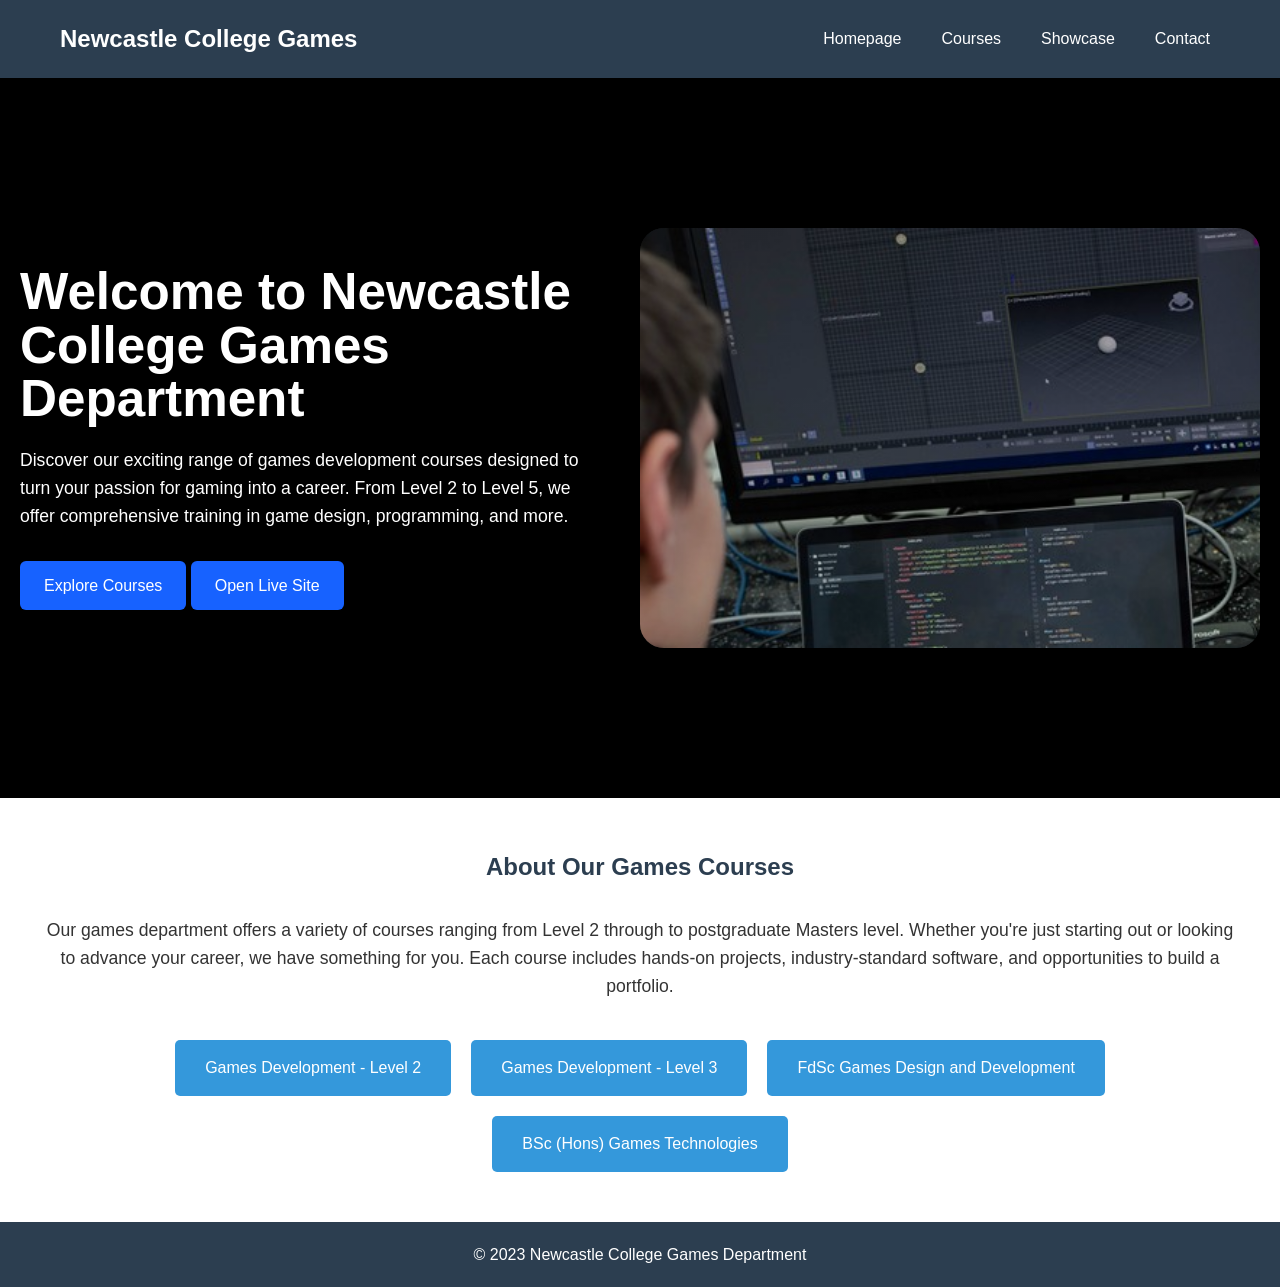
<file: index.html>
<!DOCTYPE html>
<html lang="en">
<head>
    <meta charset="UTF-8">
    <meta name="viewport" content="width=device-width, initial-scale=1.0">
    <title>Newcastle College Games Department</title>
    <link rel="stylesheet" href="styles.css">
</head>
<body>
    <header>
        <nav>
            <div class="logo">
                <h1>Newcastle College Games</h1>
            </div>
            <div class="hamburger">
                <span></span>
                <span></span>
                <span></span>
            </div>
            <ul class="nav-links">
                <li><a href="index.html">Homepage</a></li>
                <li class="dropdown">
                    <a href="courses.html">Courses</a>
                    <ul class="dropdown-menu">
                        <li><a href="level2.html">Games Development - Level 2</a></li>
                        <li><a href="level3.html">Games Development - Level 3</a></li>
                        <li><a href="level5.html">FdSc Games Design and Development</a></li>
                        <li><a href="level6.html">BSc (Hons) Games Technologies</a></li>
                        <li><a href="level7.html">MSc Games Design and Development</a></li>
                    </ul>
                </li>
                <li><a href="showcase.html">Showcase</a></li>
                <li><a href="contact.html">Contact</a></li>
            </ul>
        </nav>
    </header>

    <section class="hero">
        <div class="hero-content">
            <h2>Welcome to Newcastle College Games Department</h2>
            <p>Discover our exciting range of games development courses designed to turn your passion for gaming into a career. From Level 2 to Level 5, we offer comprehensive training in game design, programming, and more.</p>
            <a href="courses.html" class="btn">Explore Courses</a>
            <a href="https://s2134588.ncgrp.xyz/" class="btn">Open Live Site</a>
        </div>
        <div class="hero-video">
            <video autoplay muted loop playsinline poster="assets/images/img 1.jpg">
                <source src="https://sample-videos.com/video123/mp4/720/big_buck_bunny_720p_1mb.mp4" type="video/mp4">
                Your browser does not support the video tag.
            </video>
            <div class="gradient-overlay"></div>
        </div>
    </section>

    <section class="welcome">
        <div class="container">
            <h2>About Our Games Courses</h2>
            <p>Our games department offers a variety of courses ranging from Level 2 through to postgraduate Masters level. Whether you're just starting out or looking to advance your career, we have something for you. Each course includes hands-on projects, industry-standard software, and opportunities to build a portfolio.</p>
            <div class="course-links">
                <a href="level2.html" class="course-link">Games Development - Level 2</a>
                <a href="level3.html" class="course-link">Games Development - Level 3</a>
                <a href="level5.html" class="course-link">FdSc Games Design and Development</a>
                <a href="level6.html" class="course-link">BSc (Hons) Games Technologies</a>
            </div>
        </div>
    </section>

    <footer>
        <p>&copy; 2023 Newcastle College Games Department</p>
    </footer>

    <script src="script.js"></script>
</body>
</html>
</file>
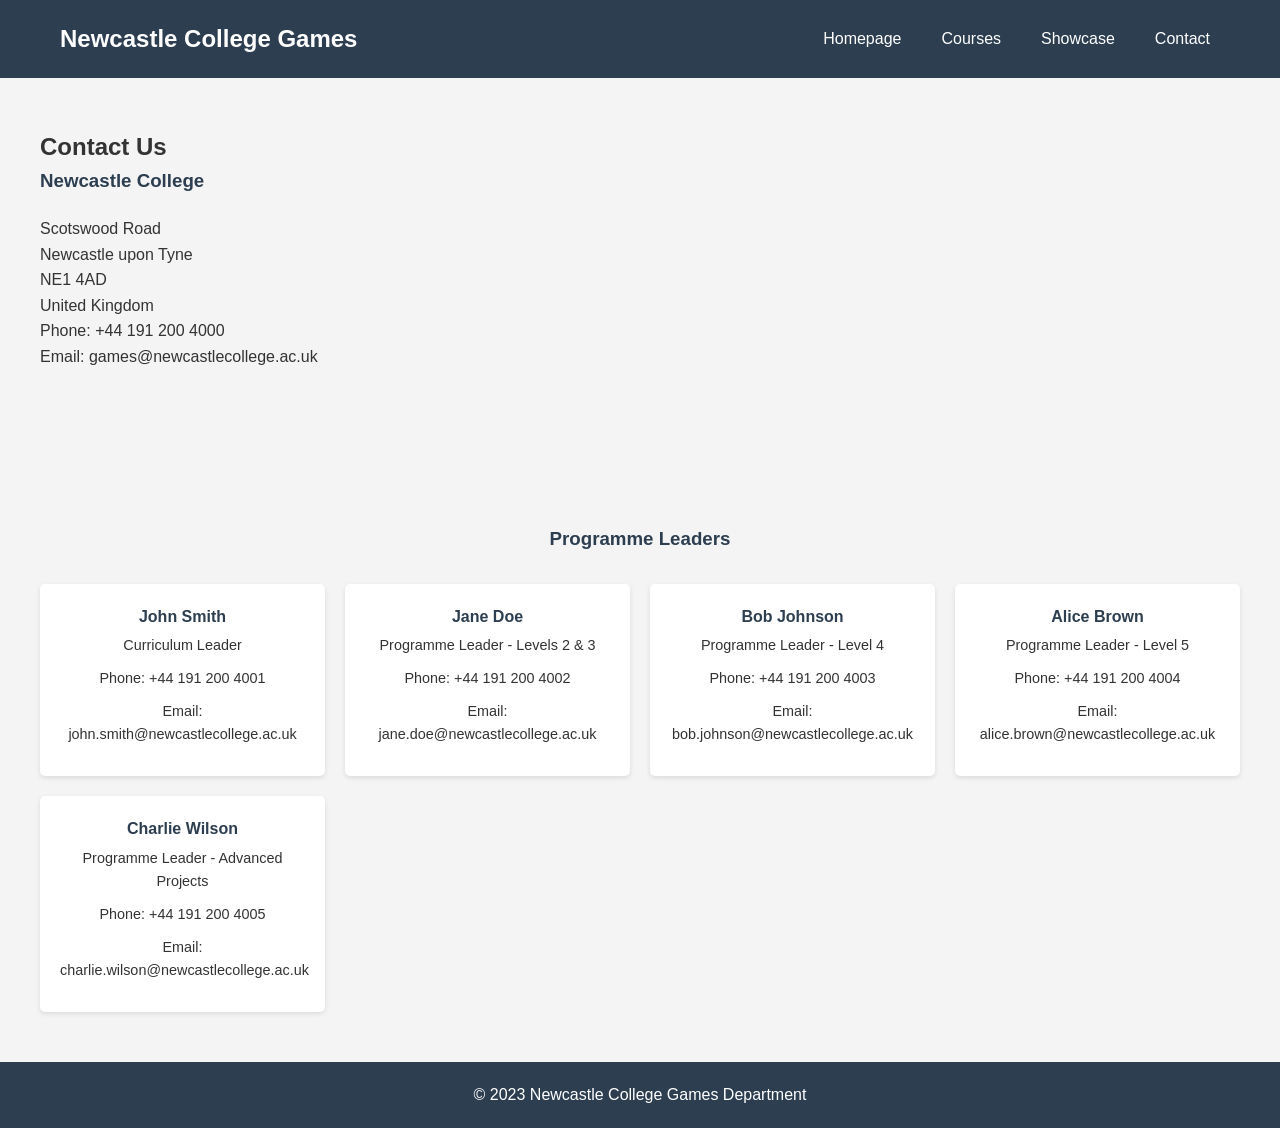
<file: contact.html>
<!DOCTYPE html>
<html lang="en">
<head>
    <meta charset="UTF-8">
    <meta name="viewport" content="width=device-width, initial-scale=1.0">
    <title>Contact - Newcastle College Games Department</title>
    <link rel="stylesheet" href="styles.css">
</head>
<body>
    <header>
        <nav>
            <div class="logo">
                <h1>Newcastle College Games</h1>
            </div>
            <ul class="nav-links">
                <li><a href="index.html">Homepage</a></li>
                <li class="dropdown">
                    <a href="courses.html">Courses</a>
                    <ul class="dropdown-menu">
                        <li><a href="level2.html">Games Development - Level 2</a></li>
                        <li><a href="level3.html">Games Development - Level 3</a></li>
                        <li><a href="level5.html">FdSc Games Design and Development</a></li>
                        <li><a href="level6.html">BSc (Hons) Games Technologies</a></li>
                        <li><a href="level7.html">MSc Games Design and Development</a></li>
                    </ul>
                </li>
                <li><a href="showcase.html">Showcase</a></li>
                <li><a href="contact.html">Contact</a></li>
            </ul>
        </nav>
    </header>

    <section class="contact">
        <div class="container">
            <h2>Contact Us</h2>
            <div class="contact-info">
                <div class="address">
                    <h3>Newcastle College</h3>
                    <p>Scotswood Road<br>
                    Newcastle upon Tyne<br>
                    NE1 4AD<br>
                    United Kingdom</p>
                    <p>Phone: +44 191 200 4000</p>
                    <p>Email: games@newcastlecollege.ac.uk</p>
                </div>
                <div class="map">
                    <iframe src="https://maps.google.com/maps?q=Newcastle%20College,%20Scotswood%20Road,%20Newcastle%20upon%20Tyne&t=&z=15&ie=UTF8&iwloc=&output=embed" width="600" height="450" style="border:0;" allowfullscreen="" loading="lazy"></iframe>
                </div>
            </div>

            <div class="staff">
                <h3>Programme Leaders</h3>
                <div class="staff-grid">
                    <div class="staff-member">
                        <h4>John Smith</h4>
                        <p>Curriculum Leader</p>
                        <p>Phone: +44 191 200 4001</p>
                        <p>Email: john.smith@newcastlecollege.ac.uk</p>
                    </div>
                    <div class="staff-member">
                        <h4>Jane Doe</h4>
                        <p>Programme Leader - Levels 2 & 3</p>
                        <p>Phone: +44 191 200 4002</p>
                        <p>Email: jane.doe@newcastlecollege.ac.uk</p>
                    </div>
                    <div class="staff-member">
                        <h4>Bob Johnson</h4>
                        <p>Programme Leader - Level 4</p>
                        <p>Phone: +44 191 200 4003</p>
                        <p>Email: bob.johnson@newcastlecollege.ac.uk</p>
                    </div>
                    <div class="staff-member">
                        <h4>Alice Brown</h4>
                        <p>Programme Leader - Level 5</p>
                        <p>Phone: +44 191 200 4004</p>
                        <p>Email: alice.brown@newcastlecollege.ac.uk</p>
                    </div>
                    <div class="staff-member">
                        <h4>Charlie Wilson</h4>
                        <p>Programme Leader - Advanced Projects</p>
                        <p>Phone: +44 191 200 4005</p>
                        <p>Email: charlie.wilson@newcastlecollege.ac.uk</p>
                    </div>
                </div>
            </div>
        </div>
    </section>

    <footer>
        <p>&copy; 2023 Newcastle College Games Department</p>
    </footer>

    <script src="script.js"></script>
</body>
</html>
</file>
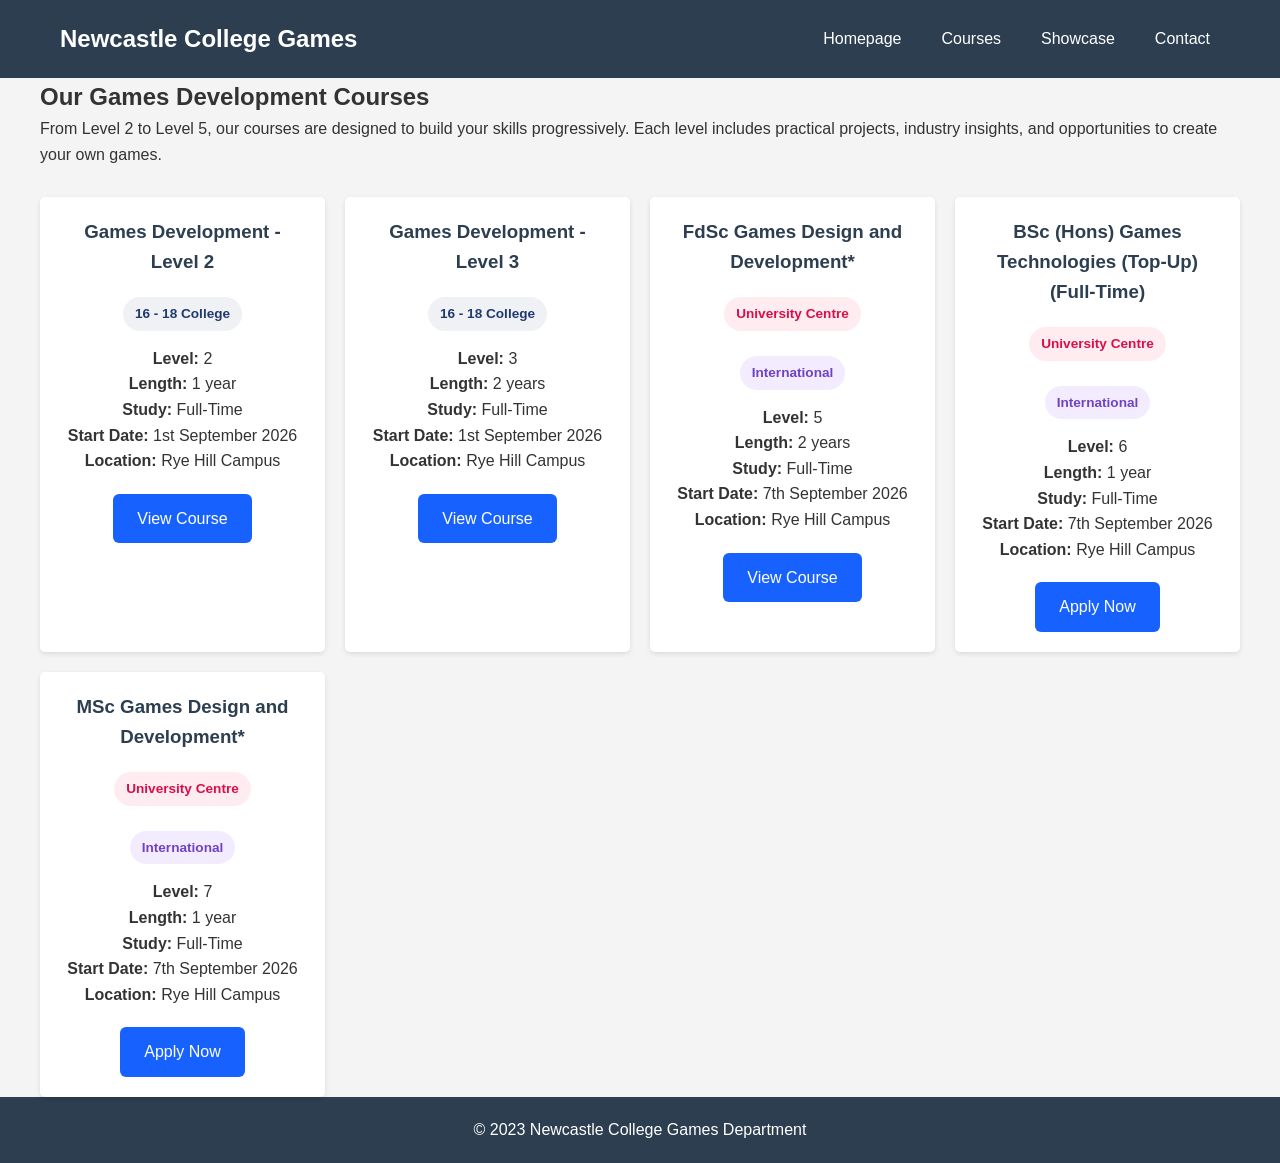
<file: courses.html>
<!DOCTYPE html>
<html lang="en">
<head>
    <meta charset="UTF-8">
    <meta name="viewport" content="width=device-width, initial-scale=1.0">
    <title>Courses - Newcastle College Games Department</title>
    <link rel="stylesheet" href="styles.css">
</head>
<body>
    <header>
        <nav>
            <div class="logo">
                <h1>Newcastle College Games</h1>
            </div>
            <div class="hamburger">
                <span></span>
                <span></span>
                <span></span>
            </div>
            <ul class="nav-links">
                <li><a href="index.html">Homepage</a></li>
                <li class="dropdown">
                    <a href="courses.html">Courses</a>
                    <ul class="dropdown-menu">
                        <li><a href="level2.html">Games Development - Level 2</a></li>
                        <li><a href="level3.html">Games Development - Level 3</a></li>
                        <li><a href="level5.html">FdSc Games Design and Development</a></li>
                        <li><a href="level6.html">BSc (Hons) Games Technologies</a></li>
                        <li><a href="level7.html">MSc Games Design and Development</a></li>
                    </ul>
                </li>
                <li><a href="showcase.html">Showcase</a></li>
                <li><a href="contact.html">Contact</a></li>
            </ul>
        </nav>
    </header>

    <section class="courses">
        <div class="container">
            <h2>Our Games Development Courses</h2>
            <p>From Level 2 to Level 5, our courses are designed to build your skills progressively. Each level includes practical projects, industry insights, and opportunities to create your own games.</p>
            <div class="course-grid">
                <div class="course-card">
                    <h3>Games Development - Level 2</h3>
                    <span class="course-tag">16 - 18 College</span>
                    <p><strong>Level:</strong> 2<br>
                    <strong>Length:</strong> 1 year<br>
                    <strong>Study:</strong> Full-Time<br>
                    <strong>Start Date:</strong> 1st September 2026<br>
                    <strong>Location:</strong> Rye Hill Campus</p>
                    <a href="level2.html" class="btn">View Course</a>
                </div>
                <div class="course-card">
                    <h3>Games Development - Level 3</h3>
                    <span class="course-tag">16 - 18 College</span>
                    <p><strong>Level:</strong> 3<br>
                    <strong>Length:</strong> 2 years<br>
                    <strong>Study:</strong> Full-Time<br>
                    <strong>Start Date:</strong> 1st September 2026<br>
                    <strong>Location:</strong> Rye Hill Campus</p>
                    <a href="level3.html" class="btn">View Course</a>
                </div>
                <div class="course-card">
                    <h3>FdSc Games Design and Development*</h3>
                    <span class="course-tag tag-university">University Centre</span>
                    <span class="course-tag tag-international">International</span>
                    <p><strong>Level:</strong> 5<br>
                    <strong>Length:</strong> 2 years<br>
                    <strong>Study:</strong> Full-Time<br>
                    <strong>Start Date:</strong> 7th September 2026<br>
                    <strong>Location:</strong> Rye Hill Campus</p>
                    <a href="level5.html" class="btn btn-secondary">View Course</a>
                </div>
                <div class="course-card">
                    <h3>BSc (Hons) Games Technologies (Top-Up) (Full-Time)</h3>
                    <span class="course-tag tag-university">University Centre</span>
                    <span class="course-tag tag-international">International</span>
                    <p><strong>Level:</strong> 6<br>
                    <strong>Length:</strong> 1 year<br>
                    <strong>Study:</strong> Full-Time<br>
                    <strong>Start Date:</strong> 7th September 2026<br>
                    <strong>Location:</strong> Rye Hill Campus</p>
                    <a href="#" class="btn btn-secondary">Apply Now</a>
                </div>
                <div class="course-card">
                    <h3>MSc Games Design and Development*</h3>
                    <span class="course-tag tag-university">University Centre</span>
                    <span class="course-tag tag-international">International</span>
                    <p><strong>Level:</strong> 7<br>
                    <strong>Length:</strong> 1 year<br>
                    <strong>Study:</strong> Full-Time<br>
                    <strong>Start Date:</strong> 7th September 2026<br>
                    <strong>Location:</strong> Rye Hill Campus</p>
                    <a href="#" class="btn btn-secondary">Apply Now</a>
                </div>
            </div>
        </div>
    </section>

    <footer>
        <p>&copy; 2023 Newcastle College Games Department</p>
    </footer>

    <script src="script.js"></script>
</body>
</html>
</file>
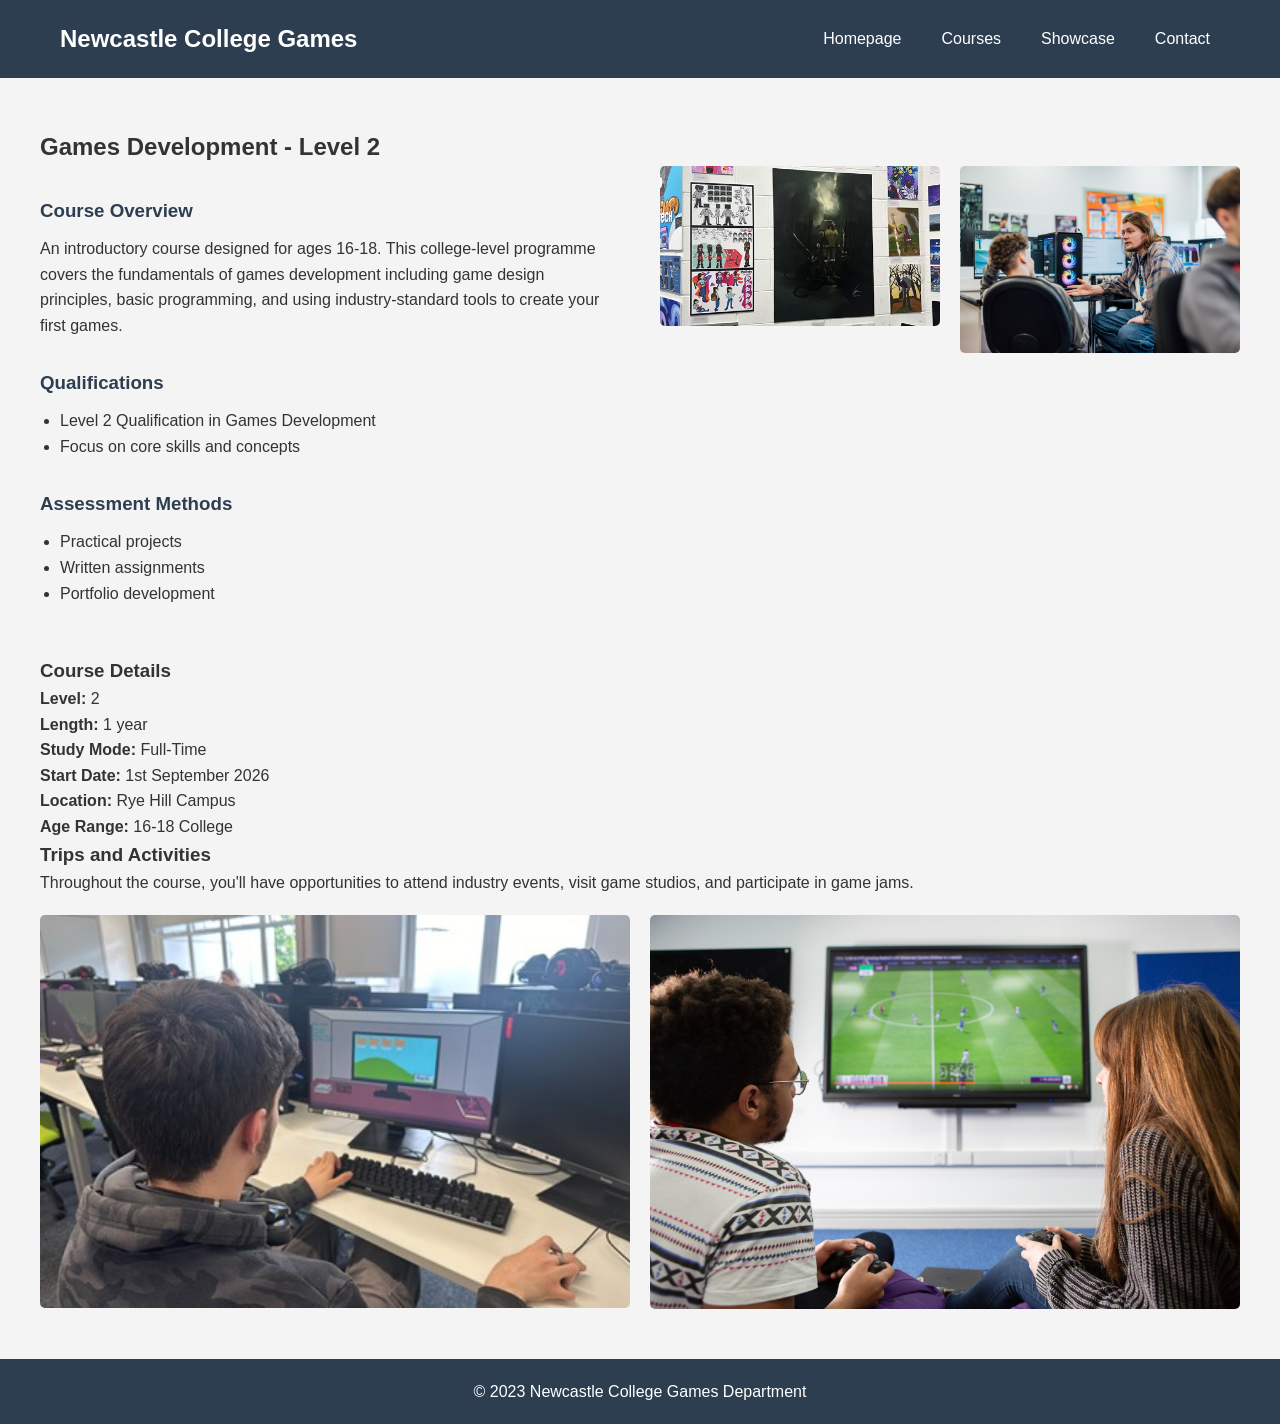
<file: level2.html>
<!DOCTYPE html>
<html lang="en">
<head>
    <meta charset="UTF-8">
    <meta name="viewport" content="width=device-width, initial-scale=1.0">
    <title>Games Development - Level 2 - Newcastle College Games Department</title>
    <link rel="stylesheet" href="styles.css">
</head>
<body>
    <header>
        <nav>
            <div class="logo">
                <h1>Newcastle College Games</h1>
            </div>
            <div class="hamburger">
                <span></span>
                <span></span>
                <span></span>
            </div>
            <ul class="nav-links">
                <li><a href="index.html">Homepage</a></li>
                <li class="dropdown">
                    <a href="courses.html">Courses</a>
                    <ul class="dropdown-menu">
                        <li><a href="level2.html">Games Development - Level 2</a></li>
                        <li><a href="level3.html">Games Development - Level 3</a></li>
                        <li><a href="level5.html">FdSc Games Design and Development</a></li>
                        <li><a href="level6.html">BSc (Hons) Games Technologies</a></li>
                        <li><a href="level7.html">MSc Games Design and Development</a></li>
                    </ul>
                </li>
                <li><a href="showcase.html">Showcase</a></li>
                <li><a href="contact.html">Contact</a></li>
            </ul>
        </nav>
    </header>

    <section class="course-detail">
        <div class="container">
            <h2>Games Development - Level 2</h2>
            <div class="course-info">
                <div class="course-description">
                    <h3>Course Overview</h3>
                    <p>An introductory course designed for ages 16-18. This college-level programme covers the fundamentals of games development including game design principles, basic programming, and using industry-standard tools to create your first games.</p>
                    <h3>Qualifications</h3>
                    <ul>
                        <li>Level 2 Qualification in Games Development</li>
                        <li>Focus on core skills and concepts</li>
                    </ul>
                    <h3>Assessment Methods</h3>
                    <ul>
                        <li>Practical projects</li>
                        <li>Written assignments</li>
                        <li>Portfolio development</li>
                    </ul>
                </div>
                <div class="course-gallery">
                    <img src="assets/images/img 5.jpeg" alt="Students working in game development lab">
                    <img src="assets/images/img 9.jpg" alt="Game development workstations">
                </div>
            </div>
            <div class="trips-photos">
                <h3>Course Details</h3>
                <p><strong>Level:</strong> 2<br>
                <strong>Length:</strong> 1 year<br>
                <strong>Study Mode:</strong> Full-Time<br>
                <strong>Start Date:</strong> 1st September 2026<br>
                <strong>Location:</strong> Rye Hill Campus<br>
                <strong>Age Range:</strong> 16-18 College</p>
                <h3>Trips and Activities</h3>
                <p>Throughout the course, you'll have opportunities to attend industry events, visit game studios, and participate in game jams.</p>
                <div class="photo-grid">
                    <img src="assets/images/img 2.jpeg" alt="Game development lab visit">
                    <img src="assets/images/img 7.jpg" alt="Gaming event and competition">
                </div>
            </div>
        </div>
    </section>

    <footer>
        <p>&copy; 2023 Newcastle College Games Department</p>
    </footer>

    <script src="script.js"></script>
</body>
</html>
</file>
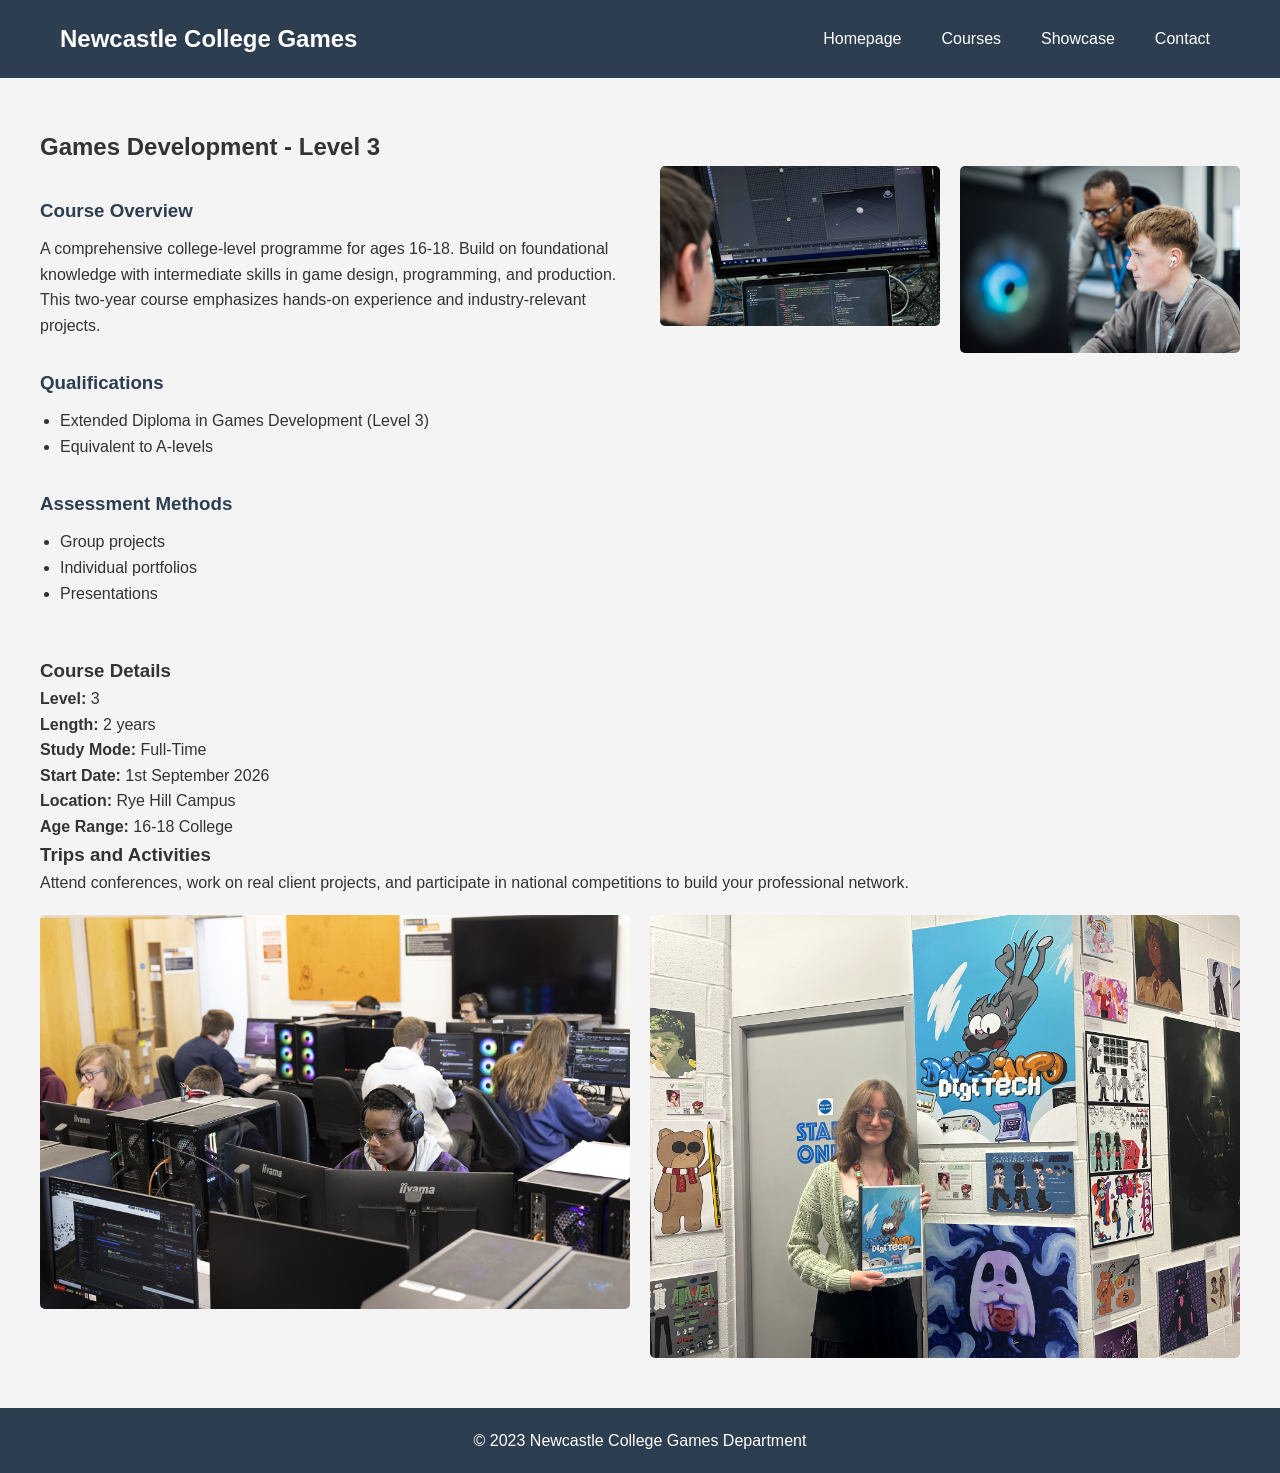
<file: level3.html>
<!DOCTYPE html>
<html lang="en">
<head>
    <meta charset="UTF-8">
    <meta name="viewport" content="width=device-width, initial-scale=1.0">
    <title>Games Development - Level 3 - Newcastle College Games Department</title>
    <link rel="stylesheet" href="styles.css">
</head>
<body>
    <header>
        <nav>
            <div class="logo">
                <h1>Newcastle College Games</h1>
            </div>
            <div class="hamburger">
                <span></span>
                <span></span>
                <span></span>
            </div>
            <ul class="nav-links">
                <li><a href="index.html">Homepage</a></li>
                <li class="dropdown">
                    <a href="courses.html">Courses</a>
                    <ul class="dropdown-menu">
                        <li><a href="level2.html">Games Development - Level 2</a></li>
                        <li><a href="level3.html">Games Development - Level 3</a></li>
                        <li><a href="level5.html">FdSc Games Design and Development</a></li>
                        <li><a href="level6.html">BSc (Hons) Games Technologies</a></li>
                        <li><a href="level7.html">MSc Games Design and Development</a></li>
                    </ul>
                </li>
                <li><a href="showcase.html">Showcase</a></li>
                <li><a href="contact.html">Contact</a></li>
            </ul>
        </nav>
    </header>

    <section class="course-detail">
        <div class="container">
            <h2>Games Development - Level 3</h2>
            <div class="course-info">
                <div class="course-description">
                    <h3>Course Overview</h3>
                    <p>A comprehensive college-level programme for ages 16-18. Build on foundational knowledge with intermediate skills in game design, programming, and production. This two-year course emphasizes hands-on experience and industry-relevant projects.</p>
                    <h3>Qualifications</h3>
                    <ul>
                        <li>Extended Diploma in Games Development (Level 3)</li>
                        <li>Equivalent to A-levels</li>
                    </ul>
                    <h3>Assessment Methods</h3>
                    <ul>
                        <li>Group projects</li>
                        <li>Individual portfolios</li>
                        <li>Presentations</li>
                    </ul>
                </div>
                <div class="course-gallery">
                    <img src="assets/images/img 1.jpg" alt="Student coding game development">
                    <img src="assets/images/img 6.jpg" alt="Student portfolio showcase">
                </div>
            </div>
            <div class="trips-photos">
                <h3>Course Details</h3>
                <p><strong>Level:</strong> 3<br>
                <strong>Length:</strong> 2 years<br>
                <strong>Study Mode:</strong> Full-Time<br>
                <strong>Start Date:</strong> 1st September 2026<br>
                <strong>Location:</strong> Rye Hill Campus<br>
                <strong>Age Range:</strong> 16-18 College</p>
                <h3>Trips and Activities</h3>
                <p>Attend conferences, work on real client projects, and participate in national competitions to build your professional network.</p>
                <div class="photo-grid">
                    <img src="assets/images/img 8.jpg" alt="Games development conference">
                    <img src="assets/images/img 3.jpeg" alt="Student work showcase">
                </div>
            </div>
        </div>
    </section>

    <footer>
        <p>&copy; 2023 Newcastle College Games Department</p>
    </footer>

    <script src="script.js"></script>
</body>
</html>
</file>
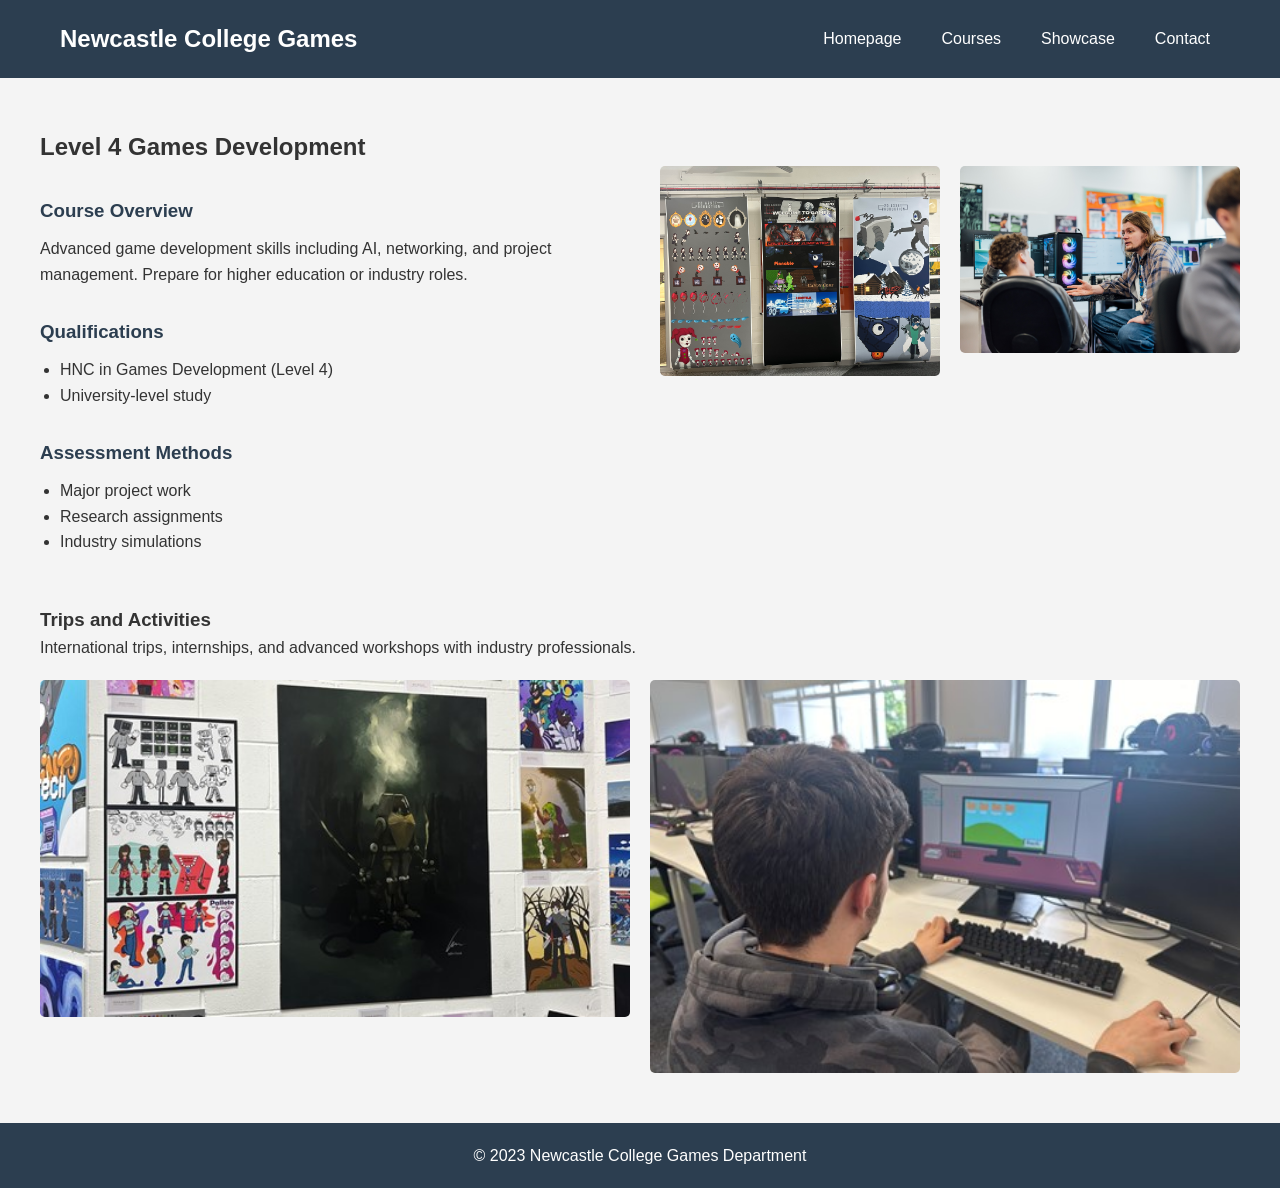
<file: level4.html>
<!DOCTYPE html>
<html lang="en">
<head>
    <meta charset="UTF-8">
    <meta name="viewport" content="width=device-width, initial-scale=1.0">
    <title>Level 4 Games Development - Newcastle College Games Department</title>
    <link rel="stylesheet" href="styles.css">
</head>
<body>
    <header>
        <nav>
            <div class="logo">
                <h1>Newcastle College Games</h1>
            </div>
            <ul class="nav-links">
                <li><a href="index.html">Homepage</a></li>
                <li class="dropdown">
                    <a href="courses.html">Courses</a>
                    <ul class="dropdown-menu">
                        <li><a href="level2.html">Level 2</a></li>
                        <li><a href="level3.html">Level 3</a></li>
                        <li><a href="level4.html">Level 4</a></li>
                        <li><a href="level5.html">Level 5</a></li>
                    </ul>
                </li>
                <li><a href="showcase.html">Showcase</a></li>
                <li><a href="contact.html">Contact</a></li>
            </ul>
        </nav>
    </header>

    <section class="course-detail">
        <div class="container">
            <h2>Level 4 Games Development</h2>
            <div class="course-info">
                <div class="course-description">
                    <h3>Course Overview</h3>
                    <p>Advanced game development skills including AI, networking, and project management. Prepare for higher education or industry roles.</p>
                    <h3>Qualifications</h3>
                    <ul>
                        <li>HNC in Games Development (Level 4)</li>
                        <li>University-level study</li>
                    </ul>
                    <h3>Assessment Methods</h3>
                    <ul>
                        <li>Major project work</li>
                        <li>Research assignments</li>
                        <li>Industry simulations</li>
                    </ul>
                </div>
                <div class="course-gallery">
                    <img src="assets/images/img 4.jpeg" alt="Level 4 Project">
                    <img src="assets/images/img 9.jpg" alt="Level 4 Project">
                </div>
            </div>
            <div class="trips-photos">
                <h3>Trips and Activities</h3>
                <p>International trips, internships, and advanced workshops with industry professionals.</p>
                <div class="photo-grid">
                    <img src="assets/images/img 5.jpeg" alt="Internship">
                    <img src="assets/images/img 2.jpeg" alt="Workshop">
                </div>
            </div>
        </div>
    </section>

    <footer>
        <p>&copy; 2023 Newcastle College Games Department</p>
    </footer>

    <script src="script.js"></script>
</body>
</html>
</file>
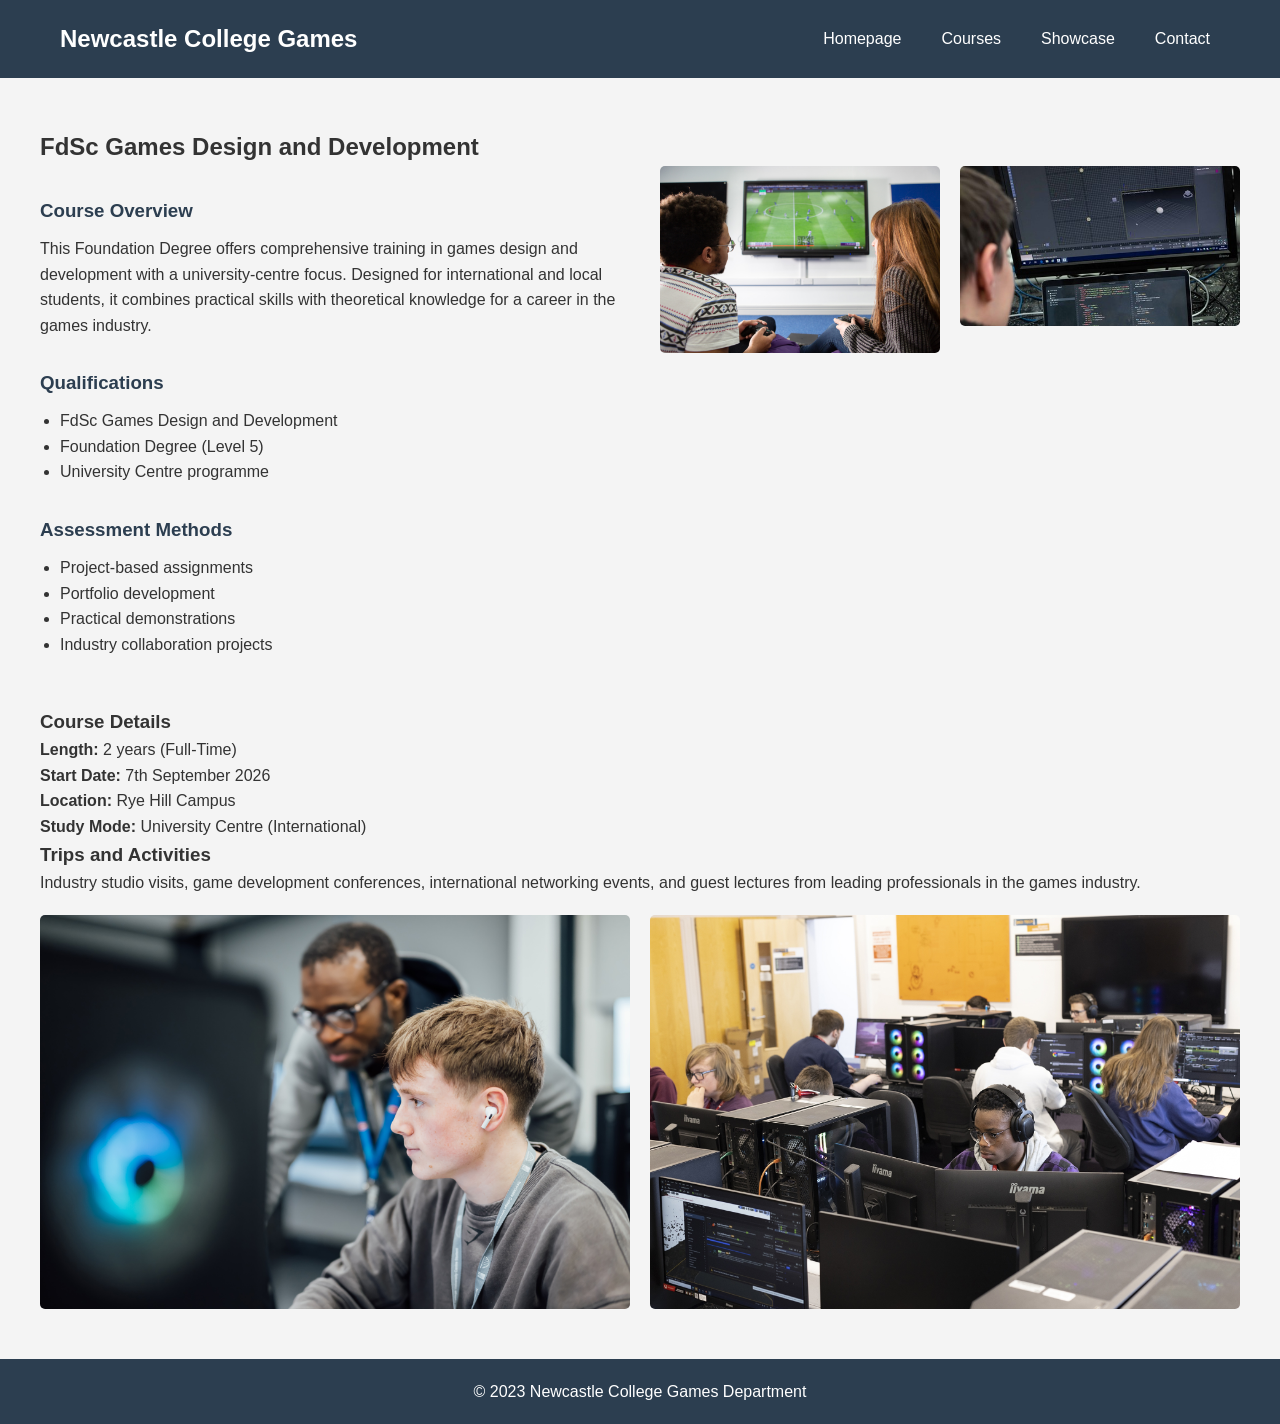
<file: level5.html>
<!DOCTYPE html>
<html lang="en">
<head>
    <meta charset="UTF-8">
    <meta name="viewport" content="width=device-width, initial-scale=1.0">
    <title>FdSc Games Design and Development - Newcastle College Games Department</title>
    <link rel="stylesheet" href="styles.css">
</head>
<body>
    <header>
        <nav>
            <div class="logo">
                <h1>Newcastle College Games</h1>
            </div>
            <div class="hamburger">
                <span></span>
                <span></span>
                <span></span>
            </div>
            <ul class="nav-links">
                <li><a href="index.html">Homepage</a></li>
                <li class="dropdown">
                    <a href="courses.html">Courses</a>
                    <ul class="dropdown-menu">
                        <li><a href="level2.html">Games Development - Level 2</a></li>
                        <li><a href="level3.html">Games Development - Level 3</a></li>
                        <li><a href="level5.html">FdSc Games Design and Development</a></li>
                        <li><a href="level6.html">BSc (Hons) Games Technologies</a></li>
                        <li><a href="level7.html">MSc Games Design and Development</a></li>
                    </ul>
                </li>
                <li><a href="showcase.html">Showcase</a></li>
                <li><a href="contact.html">Contact</a></li>
            </ul>
        </nav>
    </header>

    <section class="course-detail">
        <div class="container">
            <h2>FdSc Games Design and Development</h2>
            <div class="course-info">
                <div class="course-description">
                    <h3>Course Overview</h3>
                    <p>This Foundation Degree offers comprehensive training in games design and development with a university-centre focus. Designed for international and local students, it combines practical skills with theoretical knowledge for a career in the games industry.</p>
                    <h3>Qualifications</h3>
                    <ul>
                        <li>FdSc Games Design and Development</li>
                        <li>Foundation Degree (Level 5)</li>
                        <li>University Centre programme</li>
                    </ul>
                    <h3>Assessment Methods</h3>
                    <ul>
                        <li>Project-based assignments</li>
                        <li>Portfolio development</li>
                        <li>Practical demonstrations</li>
                        <li>Industry collaboration projects</li>
                    </ul>
                </div>
                <div class="course-gallery">
                    <img src="assets/images/img 7.jpg" alt="3D game design and visualization">
                    <img src="assets/images/img 1.jpg" alt="VR and immersive technology development">
                </div>
            </div>
            <div class="trips-photos">
                <h3>Course Details</h3>
                <p><strong>Length:</strong> 2 years (Full-Time)<br>
                <strong>Start Date:</strong> 7th September 2026<br>
                <strong>Location:</strong> Rye Hill Campus<br>
                <strong>Study Mode:</strong> University Centre (International)</p>
                <h3>Trips and Activities</h3>
                <p>Industry studio visits, game development conferences, international networking events, and guest lectures from leading professionals in the games industry.</p>
                <div class="photo-grid">
                    <img src="assets/images/img 6.jpg" alt="Global Event">
                    <img src="assets/images/img 8.jpg" alt="Placement">
                </div>
            </div>
        </div>
    </section>

    <footer>
        <p>&copy; 2023 Newcastle College Games Department</p>
    </footer>

    <script src="script.js"></script>
</body>
</html>
</file>
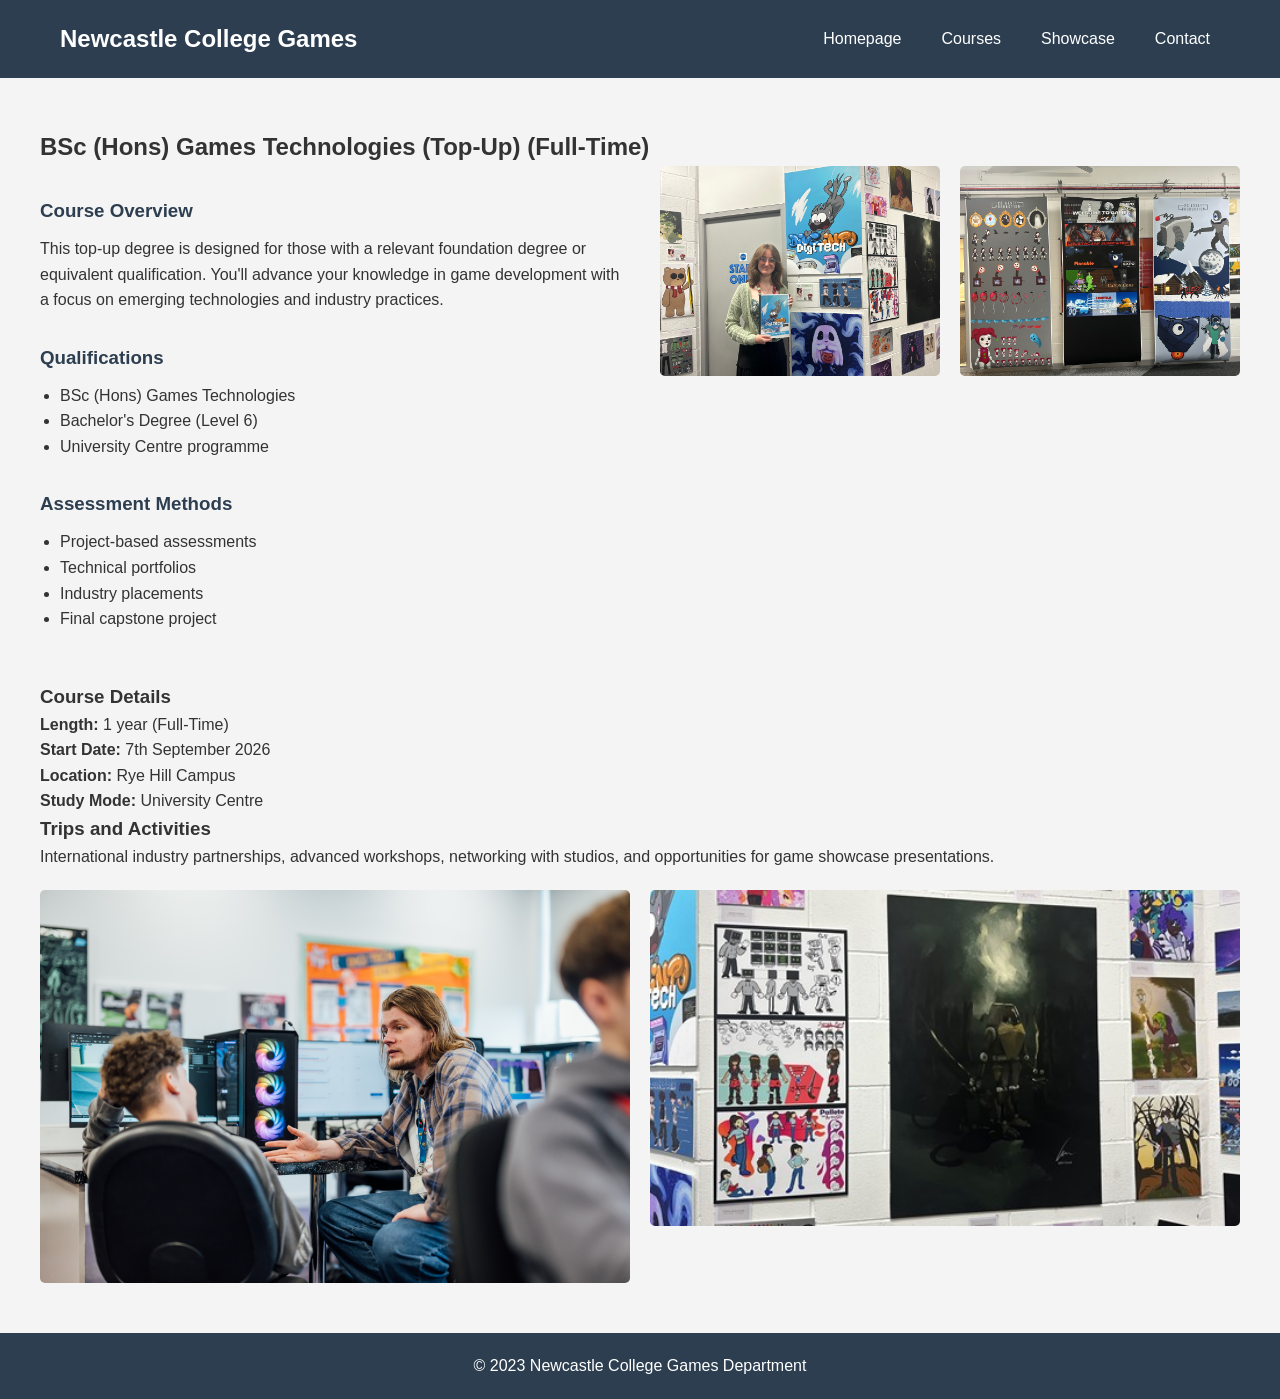
<file: level6.html>
<!DOCTYPE html>
<html lang="en">
<head>
    <meta charset="UTF-8">
    <meta name="viewport" content="width=device-width, initial-scale=1.0">
    <title>BSc (Hons) Games Technologies (Top-Up) - Newcastle College Games Department</title>
    <link rel="stylesheet" href="styles.css">
</head>
<body>
    <header>
        <nav>
            <div class="logo">
                <h1>Newcastle College Games</h1>
            </div>
            <div class="hamburger">
                <span></span>
                <span></span>
                <span></span>
            </div>
            <ul class="nav-links">
                <li><a href="index.html">Homepage</a></li>
                <li class="dropdown">
                    <a href="courses.html">Courses</a>
                    <ul class="dropdown-menu">
                        <li><a href="level2.html">Games Development - Level 2</a></li>
                        <li><a href="level3.html">Games Development - Level 3</a></li>
                        <li><a href="level5.html">FdSc Games Design and Development</a></li>
                        <li><a href="level6.html">BSc (Hons) Games Technologies</a></li>
                        <li><a href="level7.html">MSc Games Design and Development</a></li>
                    </ul>
                </li>
                <li><a href="showcase.html">Showcase</a></li>
                <li><a href="contact.html">Contact</a></li>
            </ul>
        </nav>
    </header>

    <section class="course-detail">
        <div class="container">
            <h2>BSc (Hons) Games Technologies (Top-Up) (Full-Time)</h2>
            <div class="course-info">
                <div class="course-description">
                    <h3>Course Overview</h3>
                    <p>This top-up degree is designed for those with a relevant foundation degree or equivalent qualification. You'll advance your knowledge in game development with a focus on emerging technologies and industry practices.</p>
                    <h3>Qualifications</h3>
                    <ul>
                        <li>BSc (Hons) Games Technologies</li>
                        <li>Bachelor's Degree (Level 6)</li>
                        <li>University Centre programme</li>
                    </ul>
                    <h3>Assessment Methods</h3>
                    <ul>
                        <li>Project-based assessments</li>
                        <li>Technical portfolios</li>
                        <li>Industry placements</li>
                        <li>Final capstone project</li>
                    </ul>
                </div>
                <div class="course-gallery">
                    <img src="assets/images/img 3.jpeg" alt="Advanced game engine development">
                    <img src="assets/images/img 4.jpeg" alt="Industry mentor teaching students">
                </div>
            </div>
            <div class="trips-photos">
                <h3>Course Details</h3>
                <p><strong>Length:</strong> 1 year (Full-Time)<br>
                <strong>Start Date:</strong> 7th September 2026<br>
                <strong>Location:</strong> Rye Hill Campus<br>
                <strong>Study Mode:</strong> University Centre</p>
                <h3>Trips and Activities</h3>
                <p>International industry partnerships, advanced workshops, networking with studios, and opportunities for game showcase presentations.</p>
                <div class="photo-grid">
                    <img src="assets/images/img 9.jpg" alt="International game studio visit">
                    <img src="assets/images/img 5.jpeg" alt="Industry career workshop">
                </div>
            </div>
        </div>
    </section>

    <footer>
        <p>&copy; 2023 Newcastle College Games Department</p>
    </footer>

    <script src="script.js"></script>
</body>
</html>
</file>
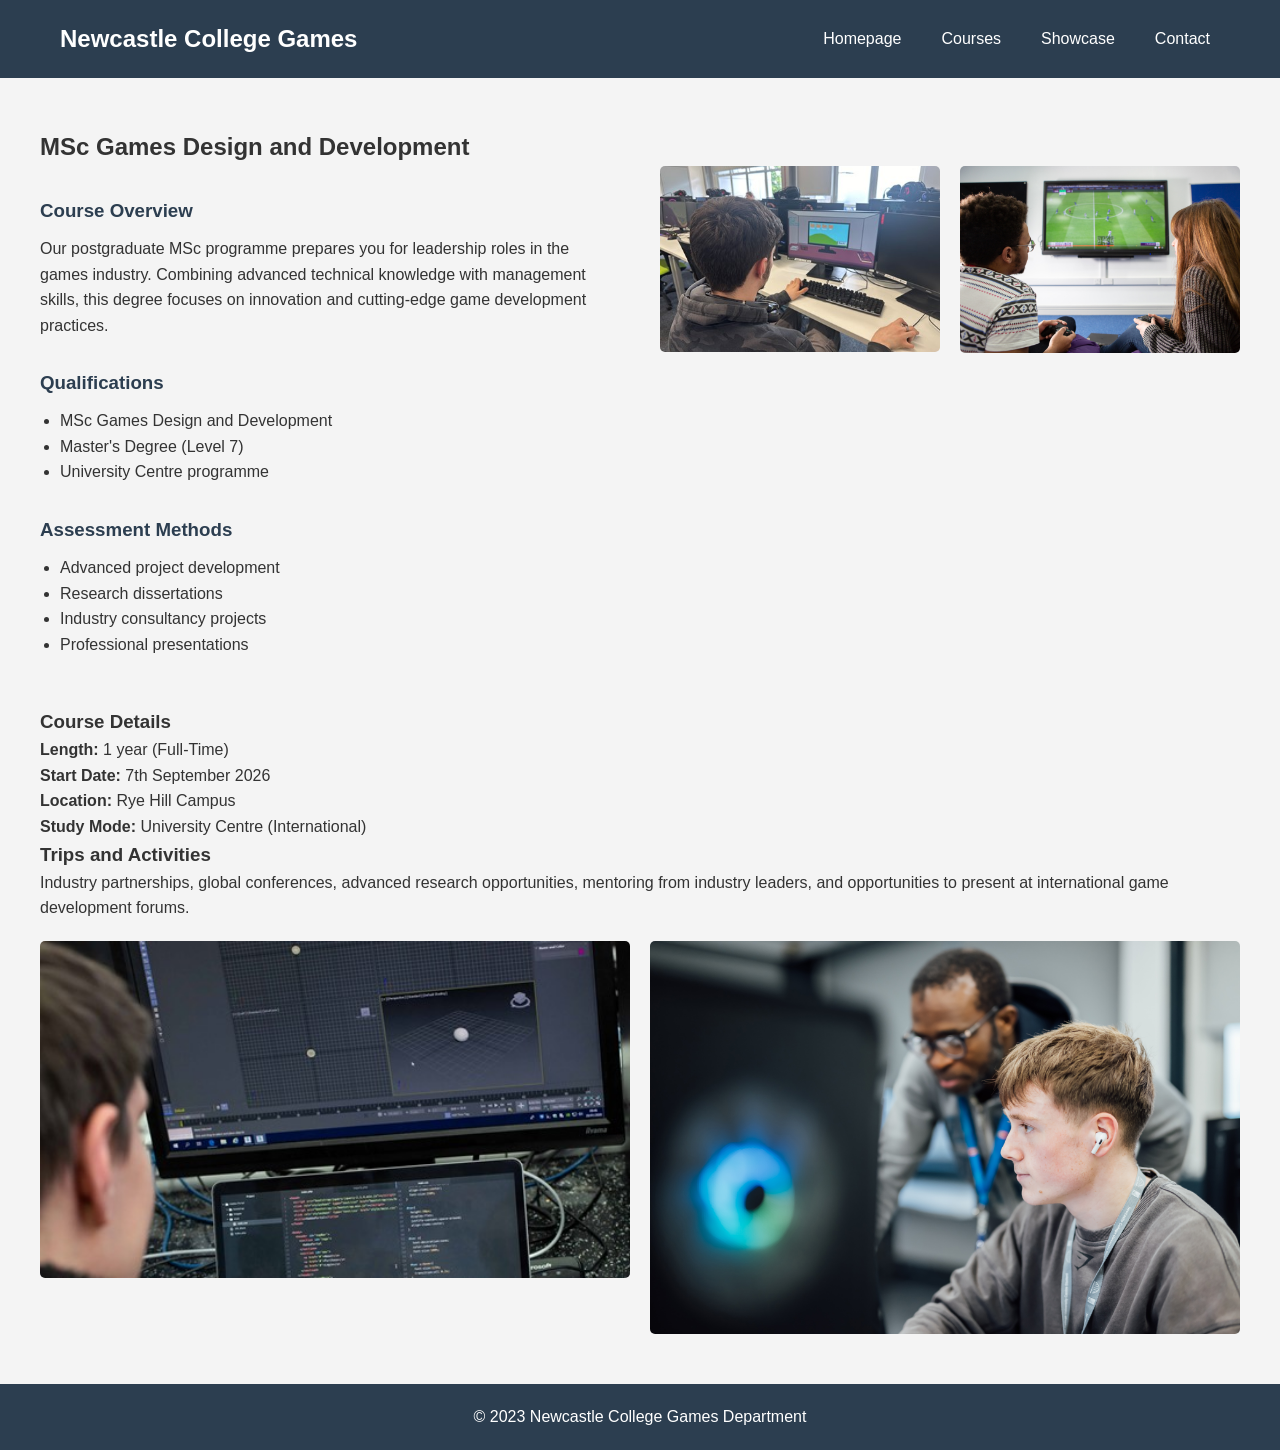
<file: level7.html>
<!DOCTYPE html>
<html lang="en">
<head>
    <meta charset="UTF-8">
    <meta name="viewport" content="width=device-width, initial-scale=1.0">
    <title>MSc Games Design and Development - Newcastle College Games Department</title>
    <link rel="stylesheet" href="styles.css">
</head>
<body>
    <header>
        <nav>
            <div class="logo">
                <h1>Newcastle College Games</h1>
            </div>
            <div class="hamburger">
                <span></span>
                <span></span>
                <span></span>
            </div>
            <ul class="nav-links">
                <li><a href="index.html">Homepage</a></li>
                <li class="dropdown">
                    <a href="courses.html">Courses</a>
                    <ul class="dropdown-menu">
                        <li><a href="level2.html">Games Development - Level 2</a></li>
                        <li><a href="level3.html">Games Development - Level 3</a></li>
                        <li><a href="level5.html">FdSc Games Design and Development</a></li>
                        <li><a href="level6.html">BSc (Hons) Games Technologies</a></li>
                        <li><a href="level7.html">MSc Games Design and Development</a></li>
                    </ul>
                </li>
                <li><a href="showcase.html">Showcase</a></li>
                <li><a href="contact.html">Contact</a></li>
            </ul>
        </nav>
    </header>

    <section class="course-detail">
        <div class="container">
            <h2>MSc Games Design and Development</h2>
            <div class="course-info">
                <div class="course-description">
                    <h3>Course Overview</h3>
                    <p>Our postgraduate MSc programme prepares you for leadership roles in the games industry. Combining advanced technical knowledge with management skills, this degree focuses on innovation and cutting-edge game development practices.</p>
                    <h3>Qualifications</h3>
                    <ul>
                        <li>MSc Games Design and Development</li>
                        <li>Master's Degree (Level 7)</li>
                        <li>University Centre programme</li>
                    </ul>
                    <h3>Assessment Methods</h3>
                    <ul>
                        <li>Advanced project development</li>
                        <li>Research dissertations</li>
                        <li>Industry consultancy projects</li>
                        <li>Professional presentations</li>
                    </ul>
                </div>
                <div class="course-gallery">
                    <img src="assets/images/img 2.jpeg" alt="Student playtesting game prototype">
                    <img src="assets/images/img 7.jpg" alt="Research and industry collaboration">
                </div>
            </div>
            <div class="trips-photos">
                <h3>Course Details</h3>
                <p><strong>Length:</strong> 1 year (Full-Time)<br>
                <strong>Start Date:</strong> 7th September 2026<br>
                <strong>Location:</strong> Rye Hill Campus<br>
                <strong>Study Mode:</strong> University Centre (International)</p>
                <h3>Trips and Activities</h3>
                <p>Industry partnerships, global conferences, advanced research opportunities, mentoring from industry leaders, and opportunities to present at international game development forums.</p>
                <div class="photo-grid">
                    <img src="assets/images/img 1.jpg" alt="International academic conference">
                    <img src="assets/images/img 6.jpg" alt="Leadership and mentoring opportunities">
                </div>
            </div>
        </div>
    </section>

    <footer>
        <p>&copy; 2023 Newcastle College Games Department</p>
    </footer>

    <script src="script.js"></script>
</body>
</html>
</file>
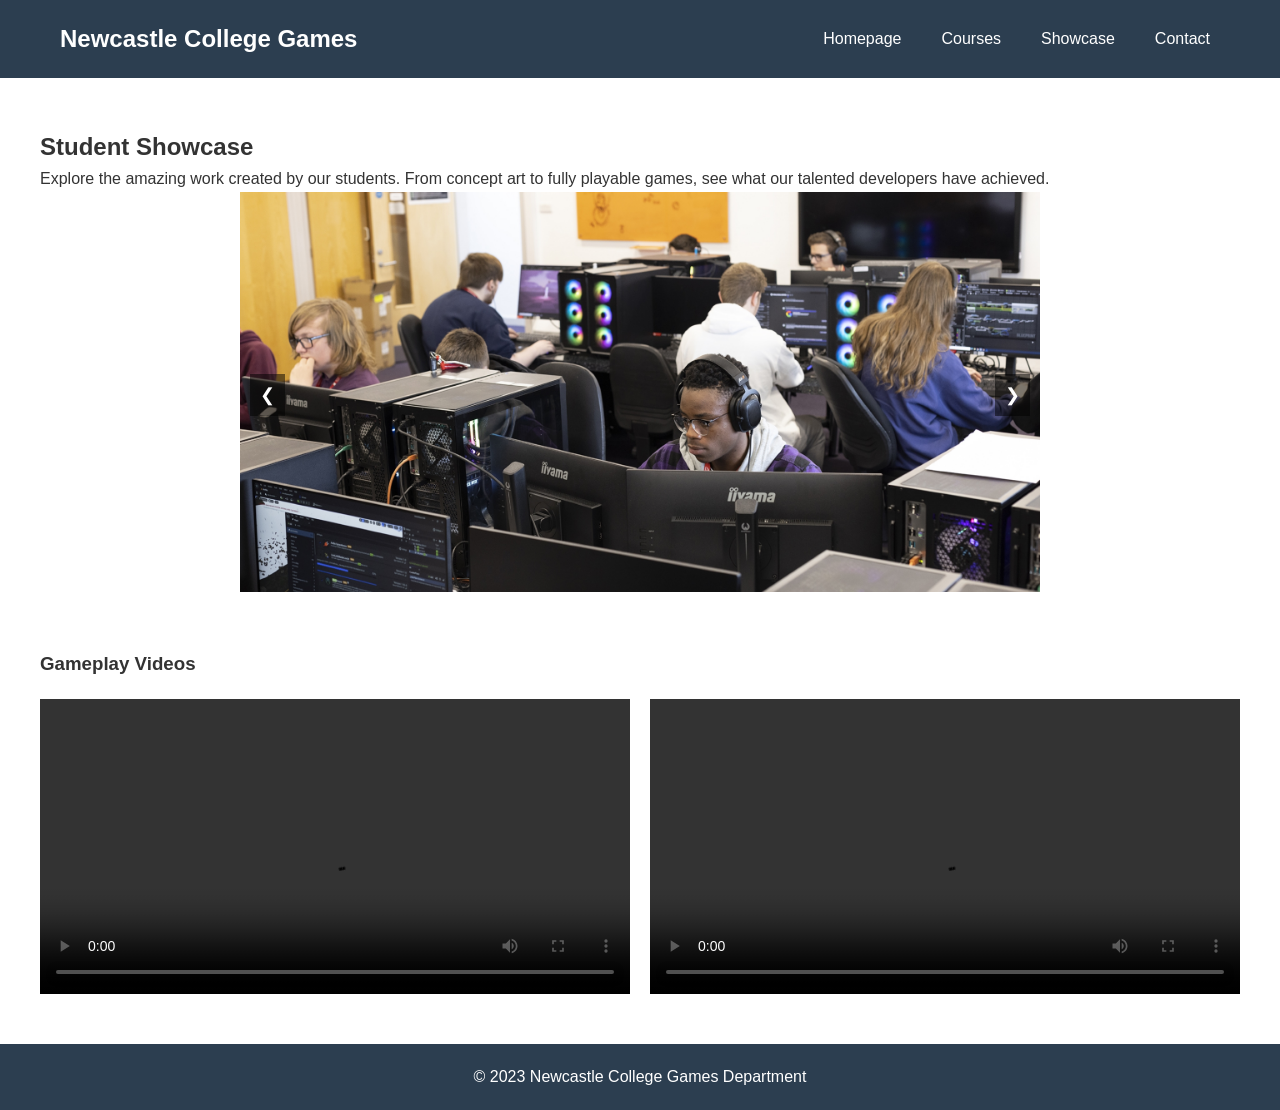
<file: showcase.html>
<!DOCTYPE html>
<html lang="en">
<head>
    <meta charset="UTF-8">
    <meta name="viewport" content="width=device-width, initial-scale=1.0">
    <title>Showcase - Newcastle College Games Department</title>
    <link rel="stylesheet" href="styles.css">
</head>
<body>
    <header>
        <nav>
            <div class="logo">
                <h1>Newcastle College Games</h1>
            </div>
            <ul class="nav-links">
                <li><a href="index.html">Homepage</a></li>
                <li class="dropdown">
                    <a href="courses.html">Courses</a>
                    <ul class="dropdown-menu">
                        <li><a href="level2.html">Games Development - Level 2</a></li>
                        <li><a href="level3.html">Games Development - Level 3</a></li>
                        <li><a href="level5.html">FdSc Games Design and Development</a></li>
                        <li><a href="level6.html">BSc (Hons) Games Technologies</a></li>
                        <li><a href="level7.html">MSc Games Design and Development</a></li>
                    </ul>
                </li>
                <li><a href="showcase.html">Showcase</a></li>
                <li><a href="contact.html">Contact</a></li>
            </ul>
        </nav>
    </header>

    <section class="showcase">
        <div class="container">
            <h2>Student Showcase</h2>
            <p>Explore the amazing work created by our students. From concept art to fully playable games, see what our talented developers have achieved.</p>
            
            <div class="slider">
                <div class="slides">
                    <div class="slide">
                        <img src="assets/images/img 4.jpeg" alt="Student Work 1">
                    </div>
                    <div class="slide">
                        <img src="assets/images/img 8.jpg" alt="Student Work 2">
                    </div>
                    <div class="slide">
                        <img src="assets/images/img 3.jpeg" alt="Student Work 3">
                    </div>
                </div>
                <button class="prev" onclick="changeSlide(-1)">&#10094;</button>
                <button class="next" onclick="changeSlide(1)">&#10095;</button>
            </div>

            <div class="video-showcase">
                <h3>Gameplay Videos</h3>
                <div class="video-grid">
                    <video controls>
                        <source src="https://sample-videos.com/zip/10/mp4/SampleVideo_1280x720_2mb.mp4" type="video/mp4">
                        Your browser does not support the video tag.
                    </video>
                    <video controls>
                        <source src="https://sample-videos.com/zip/10/mp4/SampleVideo_1280x720_5mb.mp4" type="video/mp4">
                        Your browser does not support the video tag.
                    </video>
                </div>
            </div>
        </div>
    </section>

    <footer>
        <p>&copy; 2023 Newcastle College Games Department</p>
    </footer>

    <script src="script.js"></script>
</body>
</html>
</file>
<file: styles.css>
/* Reset and base styles */
* {
    margin: 0;
    padding: 0;
    box-sizing: border-box;
}

body {
    font-family: 'Arial', sans-serif;
    line-height: 1.6;
    color: #333;
    background-color: #f4f4f4;
}

/* Header and Navigation */
header {
    background-color: #2c3e50;
    color: #fff;
    padding: 1rem 0;
}

nav {
    display: flex;
    justify-content: space-between;
    align-items: center;
    max-width: 1200px;
    margin: 0 auto;
    padding: 0 20px;
}

.logo h1 {
    font-size: 1.5rem;
}

.hamburger {
    display: none;
    flex-direction: column;
    cursor: pointer;
}

.hamburger span {
    width: 25px;
    height: 3px;
    background-color: #fff;
    margin: 3px 0;
    transition: 0.3s;
}

.nav-links {
    list-style: none;
    display: flex;
}

.nav-links li {
    margin-left: 20px;
    position: relative;
}

.nav-links a {
    color: #fff;
    text-decoration: none;
    padding: 10px;
    display: block;
}

.nav-links a:hover {
    background-color: #34495e;
}

/* Dropdown Menu */
.dropdown-menu {
    display: none;
    position: absolute;
    top: 100%;
    left: 0;
    background-color: #34495e;
    min-width: 200px;
    z-index: 1;
}

.dropdown:hover .dropdown-menu {
    display: block;
}

.dropdown-menu li {
    margin: 0;
}

.dropdown-menu a {
    padding: 10px 20px;
}

/* Hero Section */
header {
    background-color: #2c3e50;
    color: #fff;
    padding: 1rem 0;
    position: sticky;
    top: 0;
    z-index: 100;
}

.hero {
    position: relative;
    min-height: 80vh;
    display: flex;
    align-items: center;
    justify-content: space-between;
    padding: 60px 20px;
    gap: 40px;
    background-color: #000;
}

.hero-content {
    flex: 1;
    max-width: 560px;
    color: #fff;
    z-index: 2;
}

.hero-content h2 {
    font-size: clamp(2.4rem, 4vw, 3.4rem);
    line-height: 1.05;
    margin-bottom: 20px;
}

.hero-content p {
    font-size: 1.1rem;
    margin-bottom: 30px;
    max-width: 560px;
}

.btn {
    display: inline-block;
    background-color: #1762ff;
    color: #fff;
    padding: 12px 24px;
    text-decoration: none;
    border-radius: 6px;
    transition: background-color 0.3s;
}

.btn:hover,
.btn-secondary:hover {
    background-color: #0f51d1;
}

.btn-secondary {
    background-color: #1762ff;
    color: #fff;
}

.course-tag {
    display: inline-block;
    margin: 10px 0 15px;
    padding: 6px 12px;
    border-radius: 999px;
    background-color: #f0f1f5;
    color: #1f3b6e;
    font-size: 0.85rem;
    font-weight: 700;
}

.tag-university {
    background-color: #ffecf1;
    color: #d90f48;
}

.tag-international {
    background-color: #f3ecff;
    color: #6f42c1;
}

.hero-video {
    flex: 1;
    position: relative;
    max-width: 620px;
    min-height: 420px;
    border-radius: 24px;
    overflow: hidden;
    background: #111;
}

.hero-video video {
    position: absolute;
    inset: 0;
    width: 100%;
    height: 100%;
    object-fit: cover;
}

.gradient-overlay {
    position: absolute;
    top: 0;
    left: 0;
    width: 100%;
    height: 100%;
    background: linear-gradient(135deg, rgba(0, 0, 0, 0.25), rgba(0, 0, 0, 0.2));
    pointer-events: none;
}

/* Welcome Section */
.welcome {
    padding: 50px 20px;
    background-color: #fff;
}

.container {
    max-width: 1200px;
    margin: 0 auto;
}

.welcome h2 {
    text-align: center;
    margin-bottom: 30px;
    color: #2c3e50;
}

.welcome p {
    text-align: center;
    margin-bottom: 40px;
    font-size: 1.1rem;
}

.course-links {
    display: flex;
    justify-content: center;
    gap: 20px;
    flex-wrap: wrap;
}

.course-link {
    display: inline-block;
    background-color: #3498db;
    color: #fff;
    padding: 15px 30px;
    text-decoration: none;
    border-radius: 5px;
    transition: background-color 0.3s;
}

.course-link:hover {
    background-color: #2980b9;
}

/* Footer */
footer {
    background-color: #2c3e50;
    color: #fff;
    text-align: center;
    padding: 20px;
}

/* Course Grid */
.course-grid {
    display: grid;
    grid-template-columns: repeat(auto-fit, minmax(250px, 1fr));
    gap: 20px;
    margin-top: 30px;
}

.course-card {
    background-color: #fff;
    padding: 20px;
    border-radius: 5px;
    box-shadow: 0 2px 5px rgba(0,0,0,0.1);
    text-align: center;
}

.course-card h3 {
    margin-bottom: 10px;
    color: #2c3e50;
}

.course-card p {
    margin-bottom: 20px;
}

/* Course Detail */
.course-detail {
    padding: 50px 20px;
    background-color: #f4f4f4;
}

.course-info {
    display: flex;
    gap: 40px;
    margin-bottom: 50px;
}

.course-description {
    flex: 1;
}

.course-description h3 {
    margin-top: 30px;
    margin-bottom: 10px;
    color: #2c3e50;
}

.course-description ul {
    margin-left: 20px;
}

.course-gallery {
    flex: 1;
    display: grid;
    grid-template-columns: repeat(2, 1fr);
    gap: 20px;
}

.course-gallery img {
    width: 100%;
    height: auto;
    border-radius: 5px;
}

.trips-photos {
    margin-top: 50px;
}

.photo-grid {
    display: grid;
    grid-template-columns: repeat(2, 1fr);
    gap: 20px;
    margin-top: 20px;
}

.photo-grid img {
    width: 100%;
    height: auto;
    border-radius: 5px;
}

/* Showcase */
.showcase {
    padding: 50px 20px;
    background-color: #fff;
}

.slider {
    position: relative;
    max-width: 800px;
    margin: 0 auto;
    overflow: hidden;
}

.slides {
    display: flex;
    transition: transform 0.5s ease;
}

.slide {
    min-width: 100%;
}

.slide img {
    width: 100%;
    height: 400px;
    object-fit: cover;
}

.prev, .next {
    position: absolute;
    top: 50%;
    transform: translateY(-50%);
    background-color: rgba(0,0,0,0.5);
    color: #fff;
    border: none;
    padding: 10px;
    cursor: pointer;
    font-size: 18px;
}

.prev {
    left: 10px;
}

.next {
    right: 10px;
}

.prev:hover, .next:hover {
    background-color: rgba(0,0,0,0.8);
}

.video-showcase {
    margin-top: 50px;
}

.video-grid {
    display: grid;
    grid-template-columns: repeat(auto-fit, minmax(300px, 1fr));
    gap: 20px;
    margin-top: 20px;
}

.video-grid video {
    width: 100%;
    height: auto;
}

/* Contact */
.contact {
    padding: 50px 20px;
    background-color: #f4f4f4;
}

.contact-info {
    display: flex;
    gap: 40px;
    margin-bottom: 50px;
}

.address {
    flex: 1;
}

.address h3 {
    margin-bottom: 20px;
    color: #2c3e50;
}

.map {
    flex: 1;
}

.map iframe {
    width: 100%;
    height: 300px;
    border: 0;
}

.staff {
    margin-top: 50px;
}

.staff h3 {
    text-align: center;
    margin-bottom: 30px;
    color: #2c3e50;
}

.staff-grid {
    display: grid;
    grid-template-columns: repeat(auto-fit, minmax(250px, 1fr));
    gap: 20px;
}

.staff-member {
    background-color: #fff;
    padding: 20px;
    border-radius: 5px;
    box-shadow: 0 2px 5px rgba(0,0,0,0.1);
    text-align: center;
}

.staff-member h4 {
    margin-bottom: 5px;
    color: #2c3e50;
}

.staff-member p {
    margin-bottom: 10px;
    font-size: 0.9rem;
}

/* Responsive updates */
@media (max-width: 768px) {
    .hamburger {
        display: flex;
    }

    .nav-links {
        position: absolute;
        top: 100%;
        left: 0;
        width: 100%;
        background-color: #2c3e50;
        flex-direction: column;
        display: none;
        z-index: 1;
    }

    .nav-links.active {
        display: flex;
    }

    .nav-links li {
        margin: 0;
    }

    .hero {
        flex-direction: column;
        align-items: flex-start;
        padding: 40px 20px;
    }

    .hero-video {
        width: 100%;
        max-width: 100%;
        min-height: 320px;
    }

    .hero-content h2 {
        font-size: 2.4rem;
    }

    .course-info,
    .contact-info {
        flex-direction: column;
    }

    .course-gallery,
    .photo-grid,
    .gallery,
    .video-grid,
    .staff-grid {
        grid-template-columns: 1fr;
    }
}
</file>
